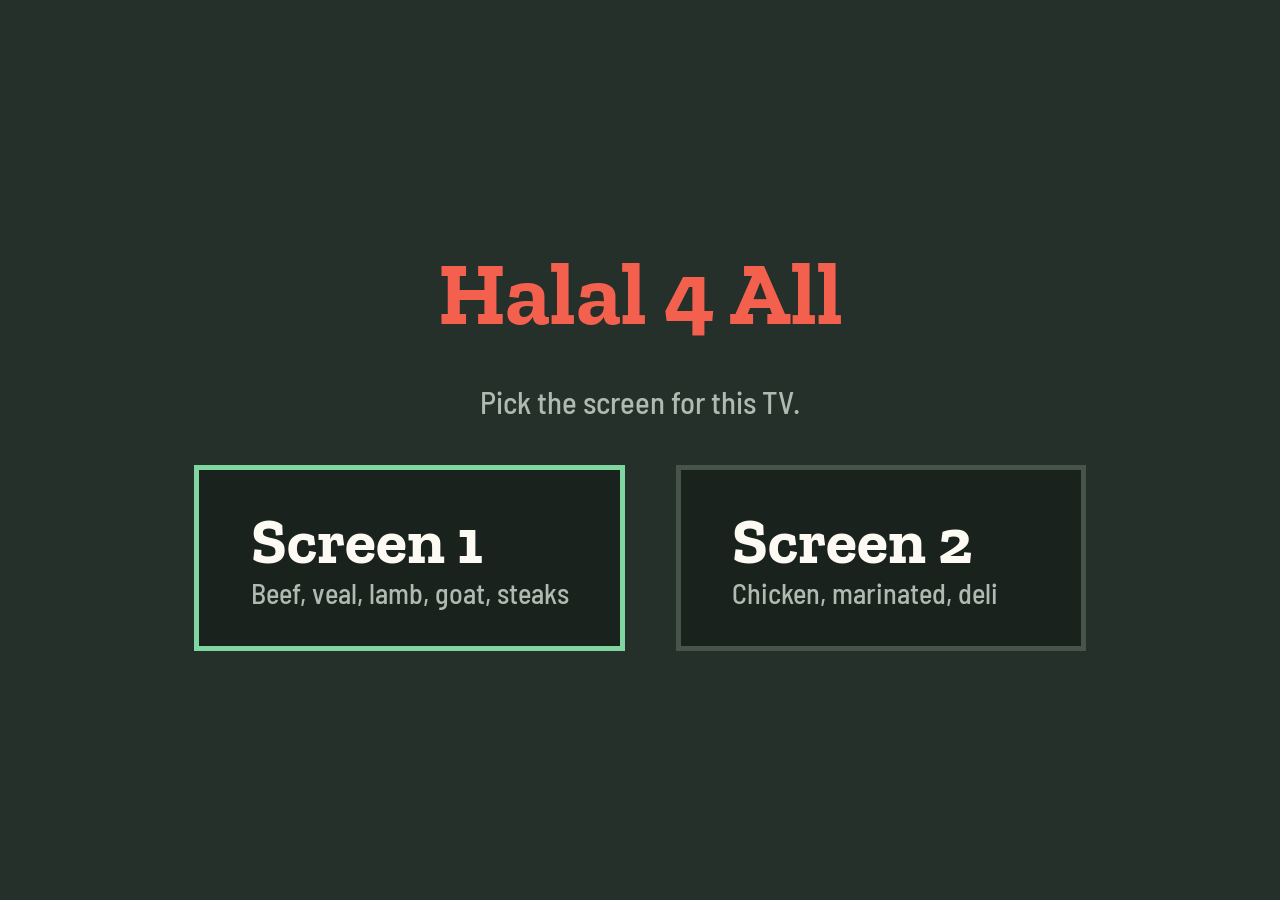
<file: index.html>
<!doctype html>
<html lang="en">
<head>
<meta charset="utf-8">
<meta name="viewport" content="width=device-width, initial-scale=1">
<meta name="robots" content="noindex">
<title>Halal 4 All Menu Screens</title>
<style>
  @font-face { font-family: "Zilla Slab"; font-weight: 700; src: url("fonts/zilla-slab-latin-700-normal.woff2") format("woff2"); }
  @font-face { font-family: "Barlow Semi Condensed"; font-weight: 500; src: url("fonts/barlow-semi-condensed-latin-500-normal.woff2") format("woff2"); }
  * { box-sizing: border-box; margin: 0; }
  html, body { height: 100%; }
  body { background: #26302b; color: #fcfaf2; font-family: "Barlow Semi Condensed", "Arial Narrow", Arial, sans-serif;
         display: flex; flex-direction: column; align-items: center; justify-content: center; gap: 5vh; padding: 5vw; }
  h1 { font-family: "Zilla Slab", Georgia, serif; font-size: 7vw; color: #f4604e; line-height: 1; }
  p { font-size: 2.4vw; color: #aebbb1; }
  nav { display: flex; gap: 4vw; flex-wrap: wrap; justify-content: center; }
  a { display: block; min-width: 32vw; padding: 4vh 4vw; background: #1a221e; border: 0.4vw solid #46544c; color: inherit; text-decoration: none; }
  a:focus, a:hover { border-color: #7fd6a0; outline: none; }
  a b { display: block; font-family: "Zilla Slab", Georgia, serif; font-size: 5vw; line-height: 1.1; }
  a span { font-size: 2.2vw; color: #aebbb1; }
</style>
</head>
<body>
<h1>Halal 4 All</h1>
<p>Pick the screen for this TV.</p>
<nav>
  <a href="1/" autofocus><b>Screen 1</b><span>Beef, veal, lamb, goat, steaks</span></a>
  <a href="2/"><b>Screen 2</b><span>Chicken, marinated, deli</span></a>
</nav>
</body>
</html>
</file>
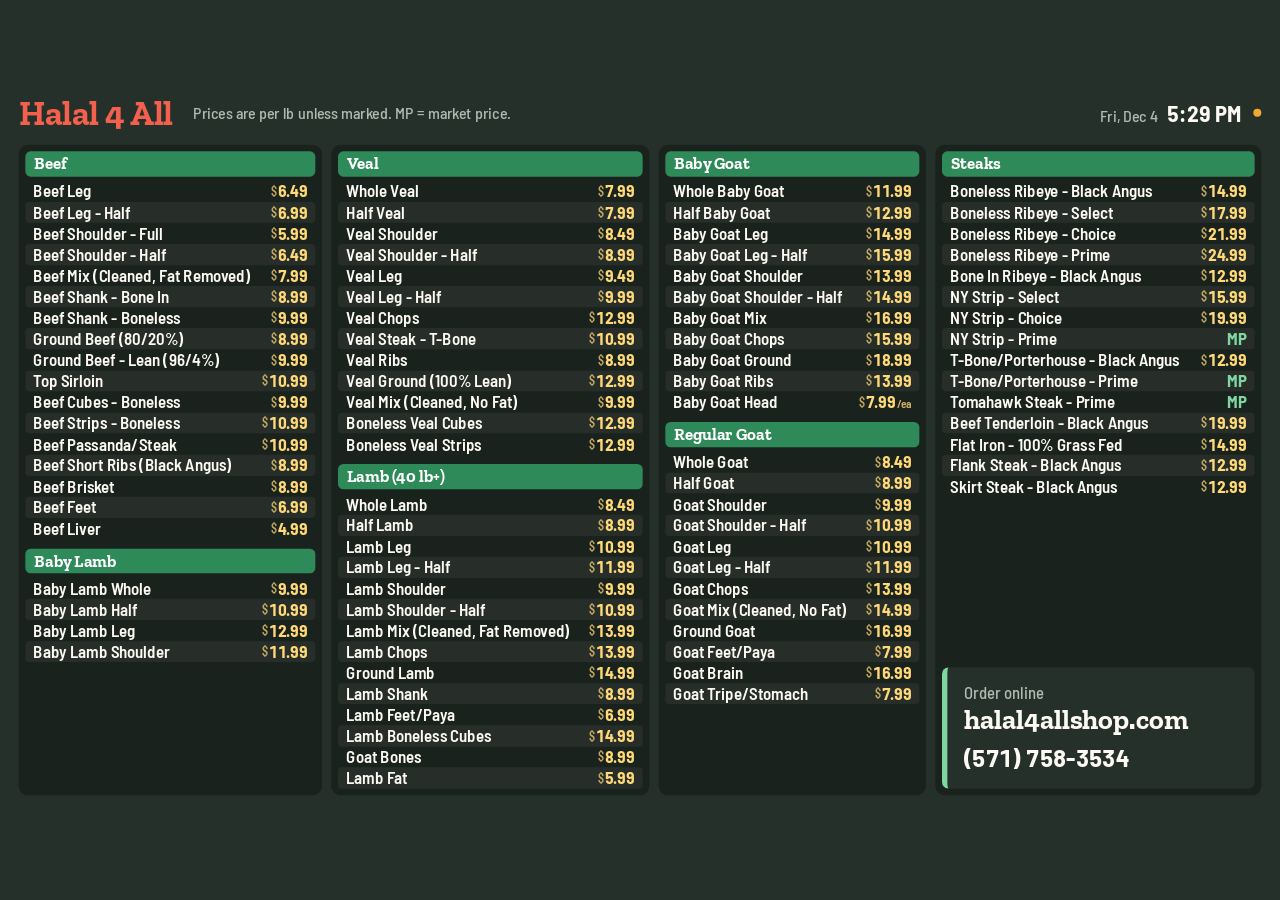
<file: 1/index.html>
<!doctype html>
<html lang="en">
<head>
<meta charset="utf-8">
<meta name="viewport" content="width=device-width, initial-scale=1">
<meta name="robots" content="noindex">
<title>Halal 4 All Menu, Screen 1</title>
<style>html, body { background: #26302b; }</style>
</head>
<body>
<div id="stage">
  <div id="bar">
    <div id="brand"></div>
    <div id="bar-note"></div>
    <div class="spacer"></div>
    <div id="bar-contact"></div>
    <div id="pips" hidden></div>
    <div id="clock"><span id="date"></span><span id="time"></span></div>
    <div id="sync"></div>
  </div>
  <div id="cols"></div>
  <div id="progress"><i></i></div>
  <div id="msg" hidden></div>
</div>
<script>
window.MENU_SCREEN = 1;
/* Loads the menu files. It first asks the site for its current version number
   (version.txt) and adds it to each file's address, so a TV or computer never
   keeps showing an old saved copy after the site is updated. */
(function () {
  var FILES = ["../config.js", "../backup.js", "../menu.js"];
  var started = false;

  function boot(version) {
    if (started) return;
    started = true;
    window.MENU_VERSION = version;
    var q = version ? "?v=" + version : "";
    var next = 0, scriptsStarted = false;
    function loadScripts() {
      if (scriptsStarted) return;
      scriptsStarted = true;
      (function one() {
        if (next >= FILES.length) return;
        var s = document.createElement("script");
        s.src = FILES[next++] + q;
        s.onload = s.onerror = one;
        document.body.appendChild(s);
      })();
    }
    var css = document.createElement("link");
    css.rel = "stylesheet";
    css.href = "../menu.css" + q;
    css.onload = css.onerror = loadScripts;
    document.head.appendChild(css);
    setTimeout(loadScripts, 4000);
  }

  var giveUp = setTimeout(function () { boot(""); }, 5000);
  try {
    var x = new XMLHttpRequest();
    x.open("GET", "../version.txt?_=" + Date.now());
    x.onload = function () {
      clearTimeout(giveUp);
      var v = (x.status === 200 ? x.responseText : "").replace(/\s+/g, "");
      boot(/^[\w.-]{1,40}$/.test(v) ? v : "");
    };
    x.onerror = function () { clearTimeout(giveUp); boot(""); };
    x.send();
  } catch (e) {
    clearTimeout(giveUp);
    boot("");
  }
})();
</script>
</body>
</html>
</file>
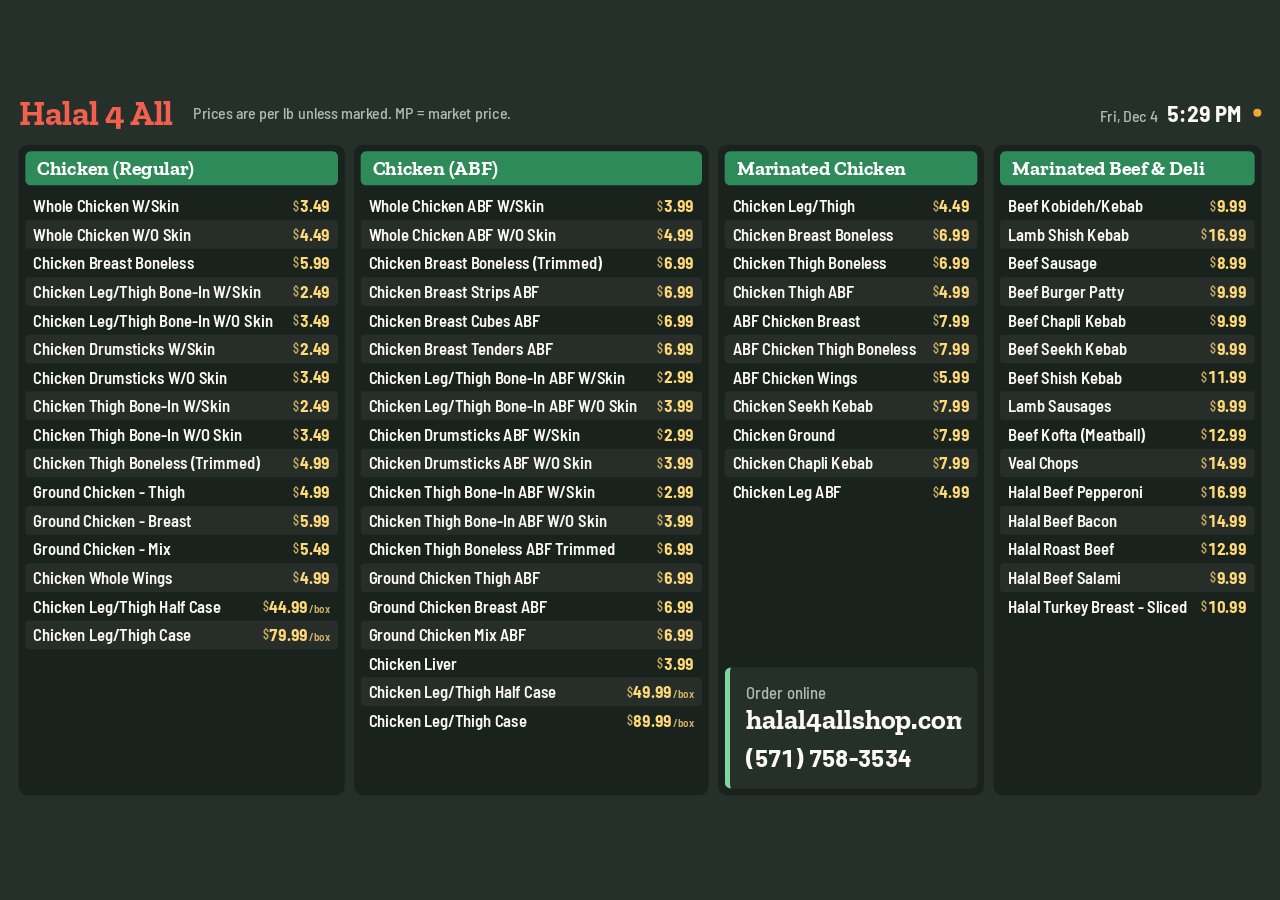
<file: 2/index.html>
<!doctype html>
<html lang="en">
<head>
<meta charset="utf-8">
<meta name="viewport" content="width=device-width, initial-scale=1">
<meta name="robots" content="noindex">
<title>Halal 4 All Menu, Screen 2</title>
<style>html, body { background: #26302b; }</style>
</head>
<body>
<div id="stage">
  <div id="bar">
    <div id="brand"></div>
    <div id="bar-note"></div>
    <div class="spacer"></div>
    <div id="bar-contact"></div>
    <div id="pips" hidden></div>
    <div id="clock"><span id="date"></span><span id="time"></span></div>
    <div id="sync"></div>
  </div>
  <div id="cols"></div>
  <div id="progress"><i></i></div>
  <div id="msg" hidden></div>
</div>
<script>
window.MENU_SCREEN = 2;
/* Loads the menu files. It first asks the site for its current version number
   (version.txt) and adds it to each file's address, so a TV or computer never
   keeps showing an old saved copy after the site is updated. */
(function () {
  var FILES = ["../config.js", "../backup.js", "../menu.js"];
  var started = false;

  function boot(version) {
    if (started) return;
    started = true;
    window.MENU_VERSION = version;
    var q = version ? "?v=" + version : "";
    var next = 0, scriptsStarted = false;
    function loadScripts() {
      if (scriptsStarted) return;
      scriptsStarted = true;
      (function one() {
        if (next >= FILES.length) return;
        var s = document.createElement("script");
        s.src = FILES[next++] + q;
        s.onload = s.onerror = one;
        document.body.appendChild(s);
      })();
    }
    var css = document.createElement("link");
    css.rel = "stylesheet";
    css.href = "../menu.css" + q;
    css.onload = css.onerror = loadScripts;
    document.head.appendChild(css);
    setTimeout(loadScripts, 4000);
  }

  var giveUp = setTimeout(function () { boot(""); }, 5000);
  try {
    var x = new XMLHttpRequest();
    x.open("GET", "../version.txt?_=" + Date.now());
    x.onload = function () {
      clearTimeout(giveUp);
      var v = (x.status === 200 ? x.responseText : "").replace(/\s+/g, "");
      boot(/^[\w.-]{1,40}$/.test(v) ? v : "");
    };
    x.onerror = function () { clearTimeout(giveUp); boot(""); };
    x.send();
  } catch (e) {
    clearTimeout(giveUp);
    boot("");
  }
})();
</script>
</body>
</html>
</file>
